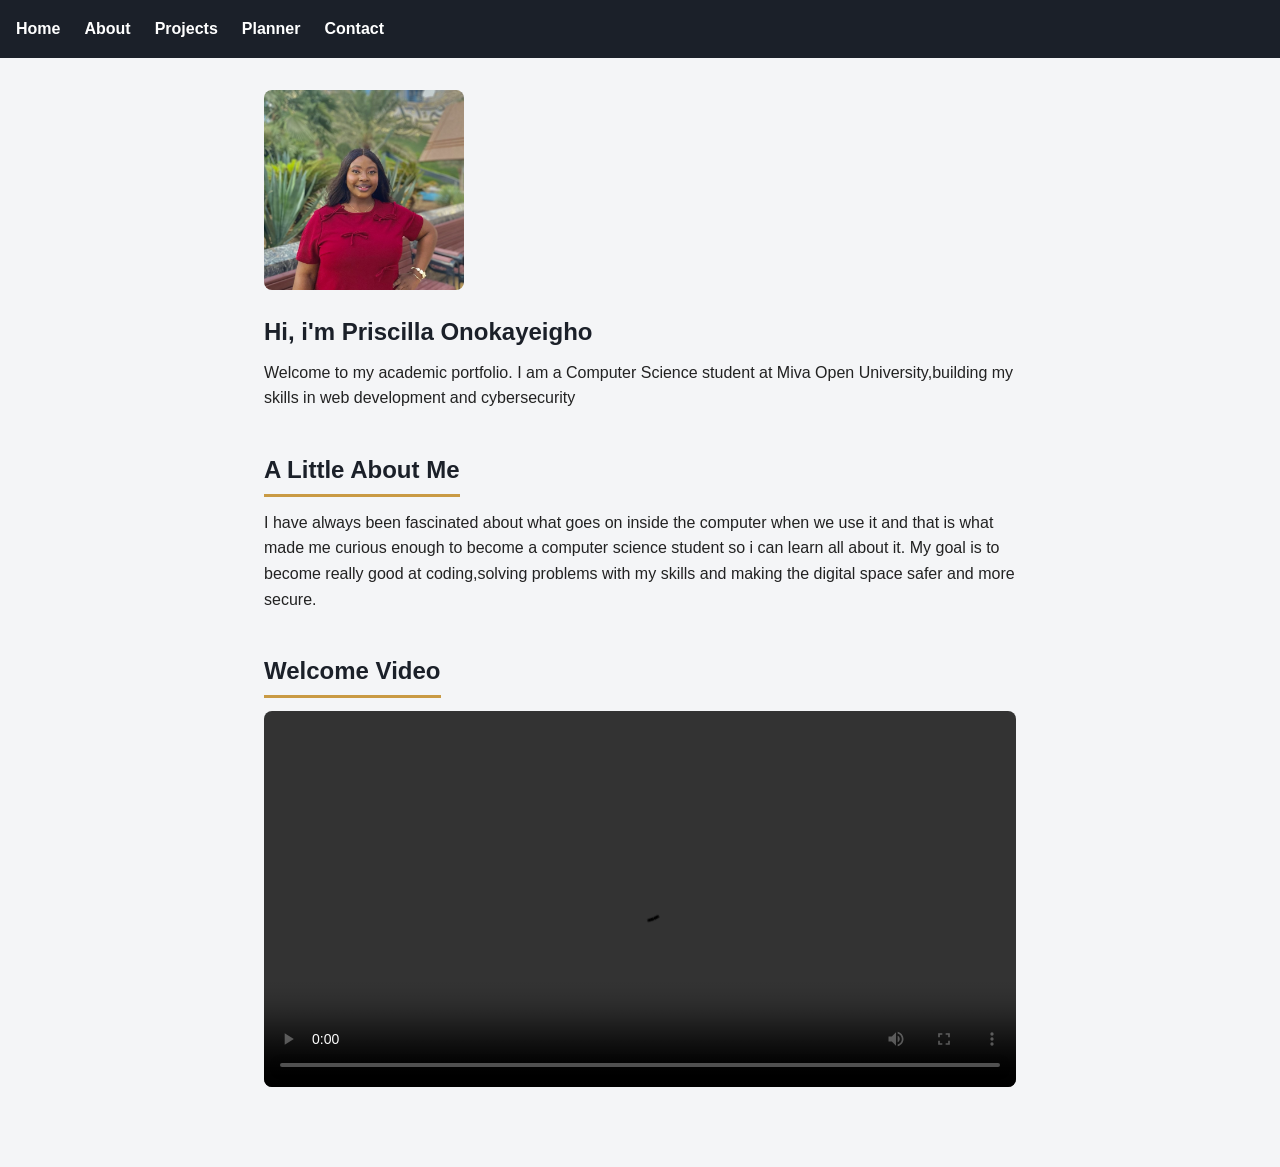
<file: index.html>
<!doctype html>
<html lang="en">
<head>
    <meta charset="UTF-8">
    <meta name="viewport" content="width=device-width, initial-scale=1.0">
    <title>Priscilla | Student Portfolio</title>
    <link rel="stylesheet" href="Style/styles.css">
</head>
<body>
<header>
    <nav>
        <ul>
           <li><a href="index.html">Home</a></li>
<li><a href="About.html">About</a></li>
<li><a href="Projects.html">Projects</a></li>
<li><a href="Planner.html">Planner</a></li>
<li><a href="Contact.html">Contact</a></li>
        </ul>
    </nav>
</header>

<main>
    <section>
        <img src="Assets/photo.jpg" alt="Photo of Priscilla" width="200">
        <h1> Hi, i'm Priscilla Onokayeigho</h1>
        <p> Welcome to my academic portfolio. I am a Computer Science student at Miva Open University,building my skills in web development and cybersecurity</p>

    </section>
    <section>
        <h2>
            A Little About Me
        </h2>
        <p>
            I have always been fascinated about what goes on inside the computer when we use it and that is what made me curious enough to become a computer science student so i can learn all about it. My goal is to become really good at coding,solving problems with my skills and making the digital space safer and more secure.

            </p>
    </section>

    <section>
    <h2>Welcome Video</h2>
    <video controls width="100%">
        <source src="Assets/welcome.mp4" type="video/mp4">
        Your browser does not support video.
    </video>
</section>

</main>




</body>
</html>
</file>
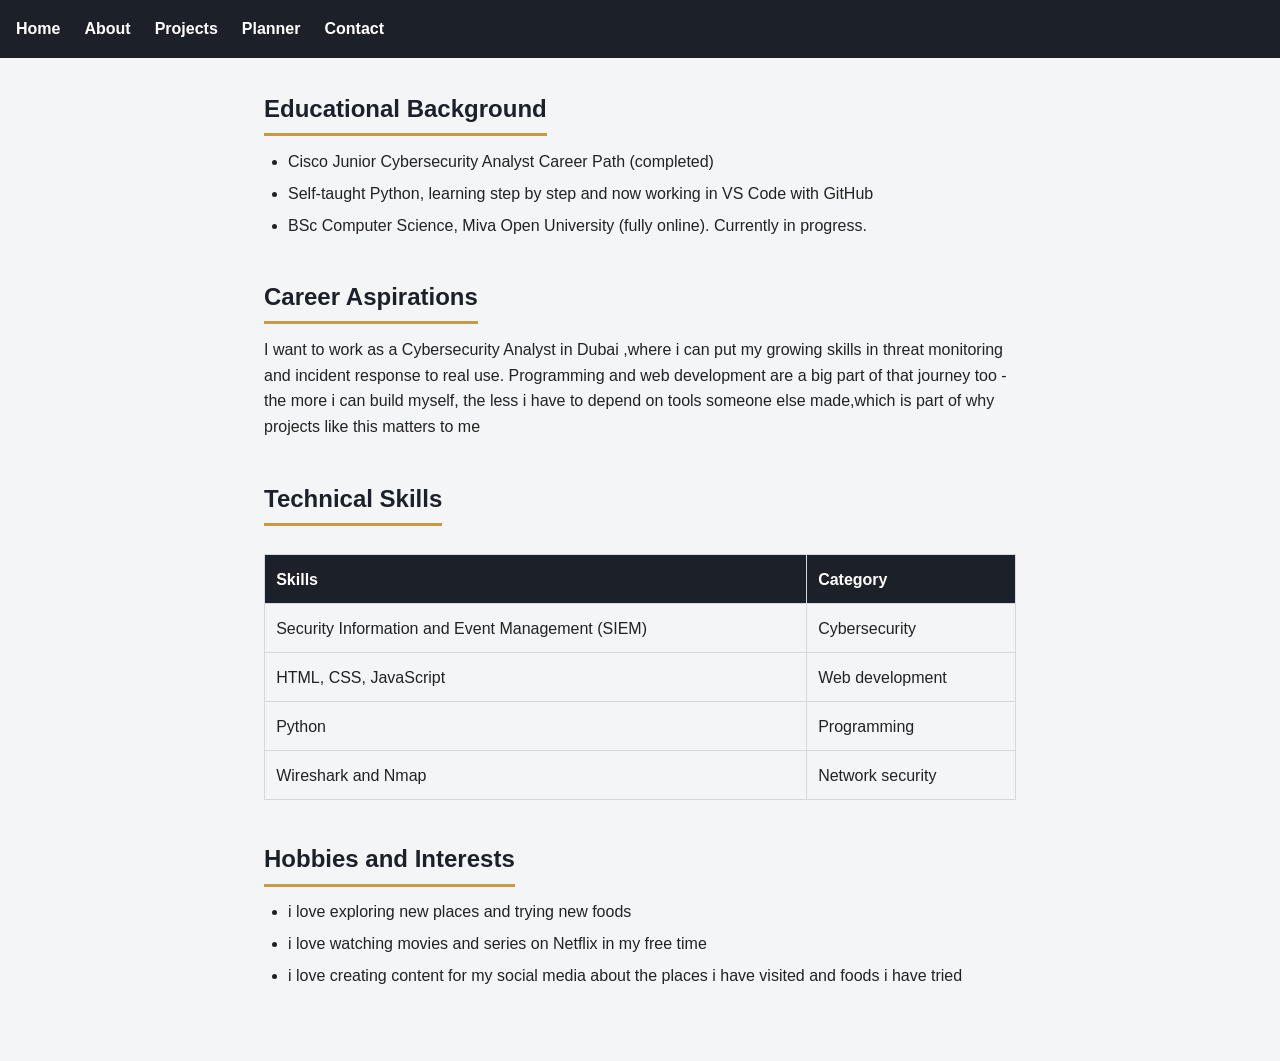
<file: About.html>
<!doctype html>
<html lang="en">
    <head>
        <meta charset="UTF-8">
        <meta name="viewport" content="width=device-width, initial-scale=1.0 ">
        <title>About Me | Priscilla</title>
        <link rel="stylesheet" href="Style/styles.css">
    </head>
    <body>
        <header>
            <nav>
                <ul>
                    <li><a href="index.html">Home</a></li>
                    <li><a href="About.html">About</a></li>
                    <li><a href="Projects.html">Projects</a></li>
                    <li><a href="Planner.html">Planner</a/></li>
                    <li><a href="Contact.html">Contact</a></li>   
                    

                </ul>
            </nav>
        </header>

        <main>
        <section>
        <h2>Educational Background</h2> 
        <ul>
            <li>Cisco Junior Cybersecurity Analyst Career Path (completed)</li>
            <li>Self-taught Python, learning step by step and now working in VS Code with GitHub </li>
            <li>BSc Computer Science, Miva Open University (fully online). Currently in progress. </li>

        </ul>

        </section>
        <section>
            <h2>Career Aspirations</h2>
            <p> I want to work as a Cybersecurity Analyst in Dubai ,where i can put my growing skills in threat monitoring and incident response to real use. Programming and web development are a big part of that journey too - the more i can build myself, the less i have to depend on tools someone else made,which is part of why projects like this matters to me   </p>

        </section>
        <section>
            <h2>Technical Skills</h2>
            <table>
                <tr>
                    <th>Skills</th>
                    <th> Category</th>       
                </tr>
                <tr>
                    <td> Security Information and Event Management (SIEM)</td>
                    <td>Cybersecurity</td>
                </tr>
                <tr>
    <td>HTML, CSS, JavaScript</td>
    <td>Web development</td>
</tr>
<tr>
    <td>Python</td>
    <td>Programming</td>
</tr>
<tr>
    <td>Wireshark and Nmap</td>
    <td>Network security</td>
</tr>
                
            </table>





        </section>
        <section>
          <h2>Hobbies and Interests</h2>
          <ul>
            <li>i love exploring new places and trying new foods</li>
            <li>i love watching movies and series on Netflix in my free time</li>
            <li>i love creating content for my social media about the places i have visited and foods i have tried</li>

          </ul> 

        </section>


        </main>
    </body>
</html>
</file>
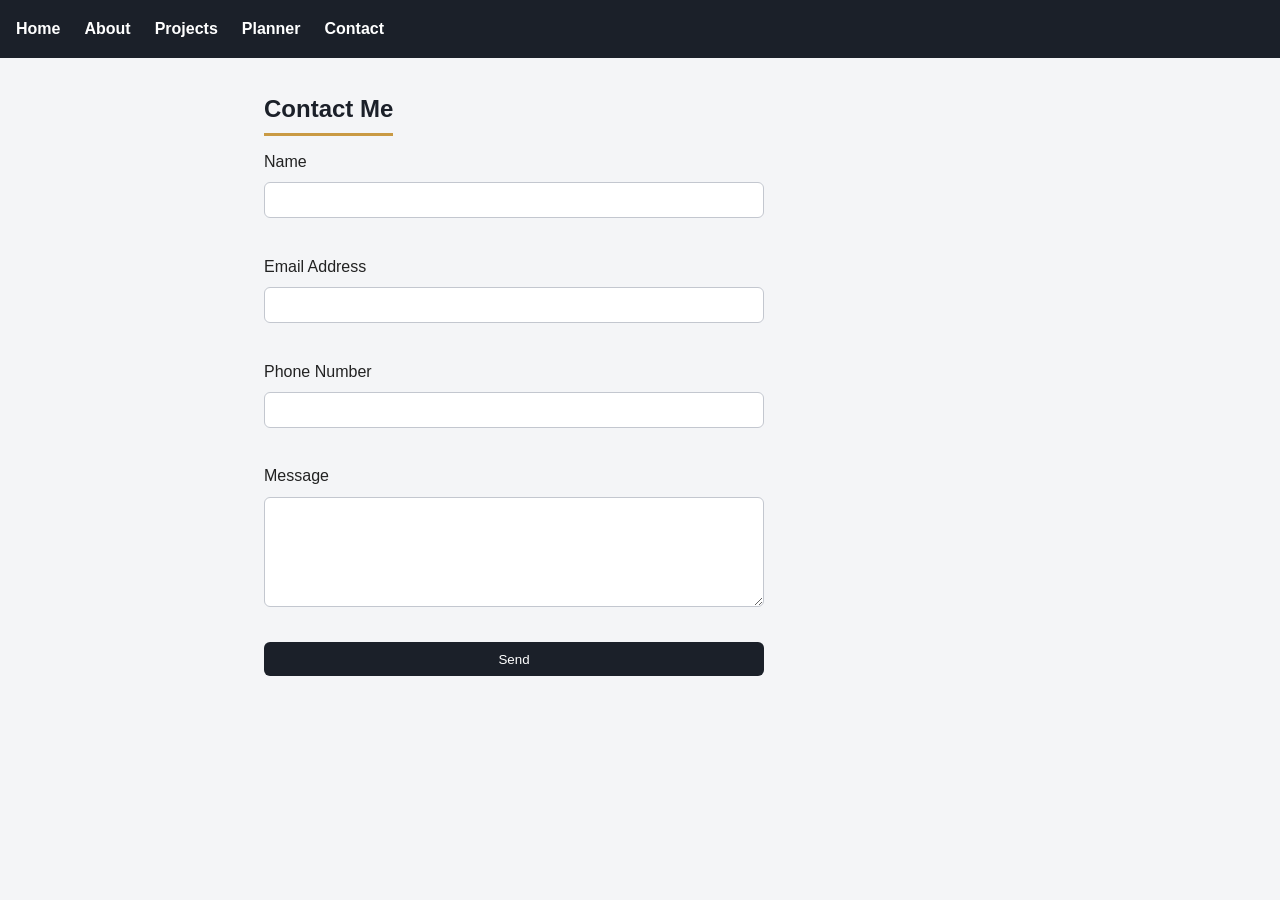
<file: Contact.html>
<!doctype html>
<html lang="en">
<head>
    <meta charset="UTF-8">
    <meta name="viewport" content="width=device-width, initial-scale=1.0">
    <title>Contact | Priscilla</title>
    <link rel="stylesheet" href="Style/styles.css">
</head>
<body>

<header>
    <nav>
        <ul>
            <li><a href="index.html">Home</a></li>
            <li><a href="About.html">About</a></li>
            <li><a href="Projects.html">Projects</a></li>
            <li><a href="Planner.html">Planner</a></li>
            <li><a href="Contact.html">Contact</a></li>
        </ul>
    </nav>
</header>

<main>
    <section>
        <h2>Contact Me</h2>

        <form id="contactForm">
            <label for="name">Name</label>
            <input type="text" id="name">
            <p class="error" id="nameError"></p>

            <label for="email">Email Address</label>
            <input type="text" id="email">
            <p class="error" id="emailError"></p>

            <label for="phone">Phone Number</label>
            <input type="text" id="phone">
            <p class="error" id="phoneError"></p>

            <label for="message">Message</label>
            <textarea id="message"></textarea>
            <p class="error" id="messageError"></p>

            <button type="submit">Send</button>
            <p id="formStatus"></p>
        </form>
    </section>
</main>

<script src="js/Main.js"></script>
</body>
</html>
</file>
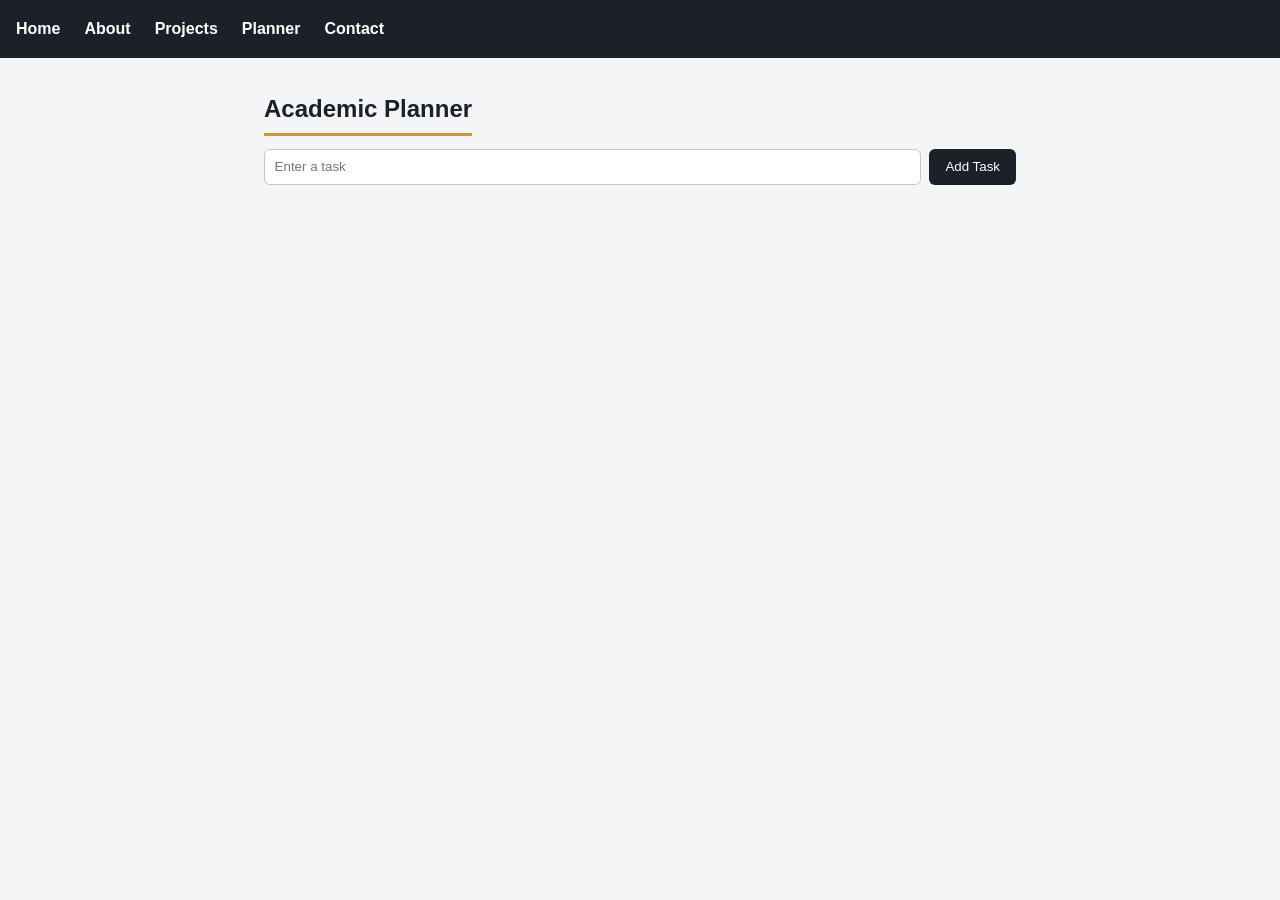
<file: Planner.html>
<!doctype html>
<html lang="en">
<head>
    <meta charset="UTF-8">
    <meta name="viewport" content="width=device-width, initial-scale=1.0">
    <title>Academic Planner | Priscilla</title>
    <link rel="stylesheet" href="Style/styles.css">
</head>
<body>

<header>
    <nav>
        <ul>
            <li><a href="index.html">Home</a></li>
            <li><a href="About.html">About</a></li>
            <li><a href="Projects.html">Projects</a></li>
            <li><a href="Planner.html">Planner</a></li>
            <li><a href="Contact.html">Contact</a></li>
        </ul>
    </nav>
</header>

<main>
<section>





    <h2>Academic Planner</h2>

    <form id="taskForm">
        <input type="text" id="taskInput" placeholder="Enter a task">
        <button type="submit">Add Task</button>
    </form>

    <ul id="taskList"></ul>

</section>





</main>

<script src="js/Main.js"></script>
</body>
</html>
</file>
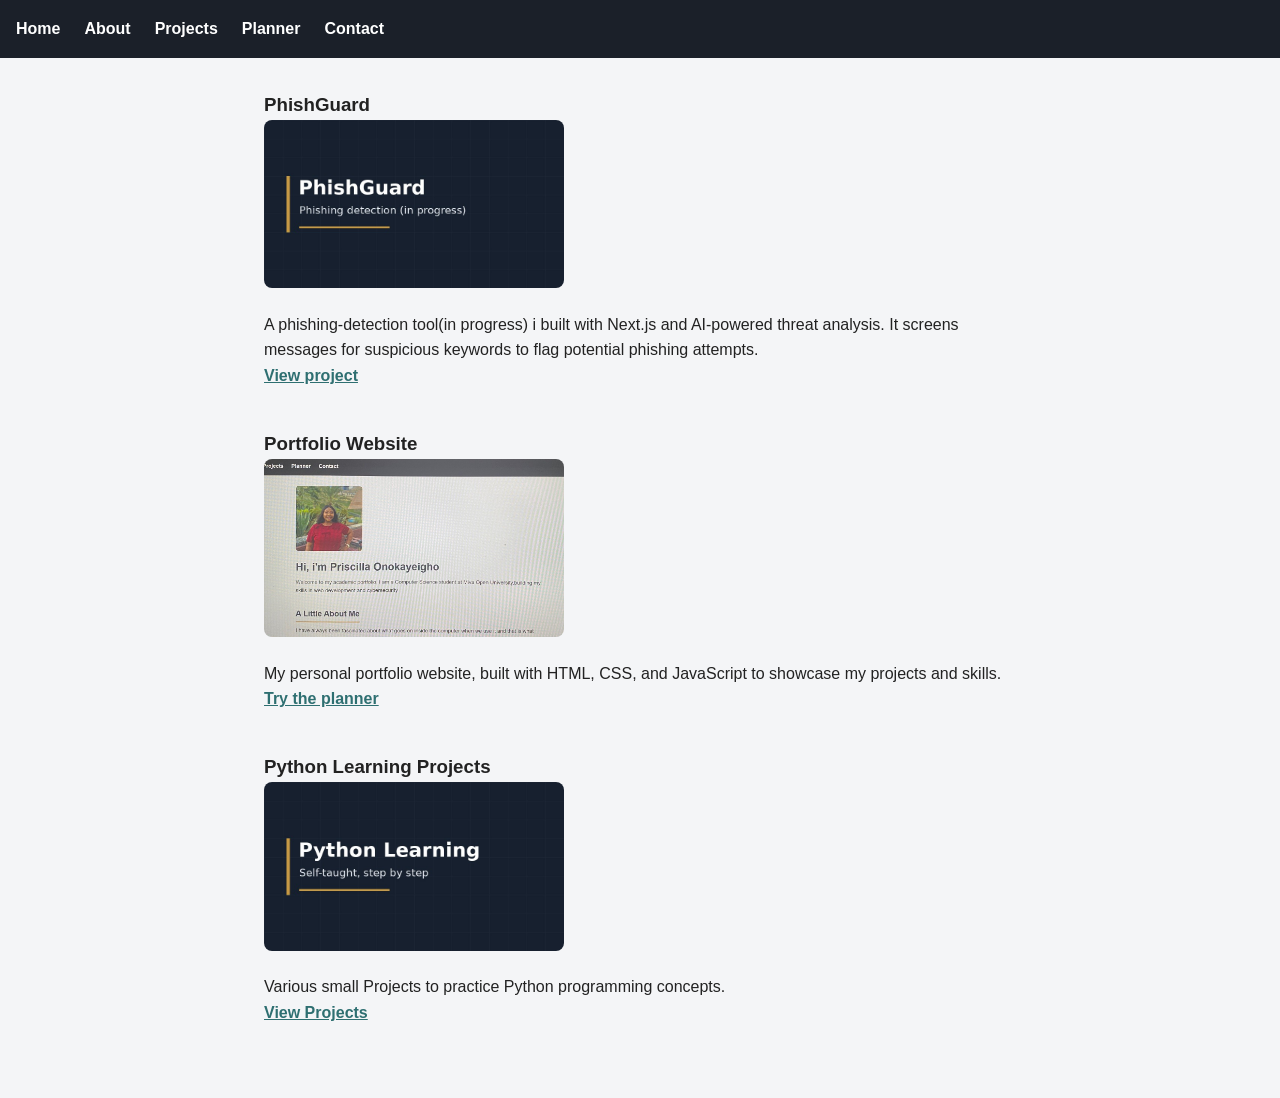
<file: Projects.html>
<!doctype html>
<html lang="en">
<head>
    <meta charset="UTF-8">
    <meta name="viewport" content="width=device-width, initial-scale=1.0">
    <title>Projects | Priscilla</title>
    <link rel="stylesheet" href="Style/styles.css">
</head>
<body>

<header>
    <nav>
        <ul>
            <li><a href="index.html">Home</a></li>
            <li><a href="About.html">About</a></li>
            <li><a href="Projects.html">Projects</a></li>
            <li><a href="Planner.html">Planner</a></li>
            <li><a href="Contact.html">Contact</a></li>
        </ul>
    </nav>
</header>

<main>
<section>
<h3>PhishGuard</h3>
<img src="Assets/phishguard.jpg" alt="PhishGuard project title card" width="300">
<p>A phishing-detection tool(in progress) i built with Next.js and AI-powered threat analysis. It screens messages for suspicious keywords to flag potential phishing attempts.</p>
    <a href="#">View project</a>
</section>
<section>
    <h3>Portfolio Website</h3>
    <img src="Assets/portfolio.jpg" alt="Screenshot of my portfolio homepage" width="300">
    <p>My personal portfolio website, built with HTML, CSS, and JavaScript to showcase my projects and skills.</p>
    <a href="Planner.html">Try the planner</a>
</section>
<section>
<h3>Python Learning Projects</h3>
<img src="Assets/python.jpg" alt="Python Learning title card" width="300">
<p> Various small Projects to practice Python programming concepts.</p>
    <a href="#">View Projects</a>

</section>




</main>

</body>
</html>
</file>
<file: Style/styles.css>
* {
    box-sizing: border-box;
    margin: 0;
    padding: 0;
}

body{
    font-family: Arial, sans-serif;
    line-height: 1.6;
    color: #222;
}
header{
    background-color:#1b2029;
    padding: 1rem;
}
header nav ul{
    list-style: none;
    display: flex;
    gap :1.5rem;
}

header nav a {
    color:white;
    text-decoration: none;
    font-weight: bold;
        border-bottom: 2px solid transparent;
    transition: color 0.3s ease, border-bottom-color 0.3s ease;

}
main{
    max-width: 800px;
    margin: 0 auto;
    padding: 2rem 1.5rem;
}

main img{
    border-radius: 8px;
    margin-bottom: 1rem;
}
h1 {
    color:#1b2029;
    margin-bottom: 0.5rem;
}
h2{
    color :#1b2029;
    border-bottom: 3px solid #c99a44;
    padding-bottom: 0.3rem;
    display: inline-block;
}
.done {
    text-decoration: line-through;
    color: gray;
}
header nav a:hover {
    color: #c99a44;
    border-bottom-color: #c99a44;
}
@media (max-width: 600px) {
    header nav ul {
        flex-wrap: wrap;
        gap: 0.8rem;
    }

    main {
        padding: 1.5rem 1rem;
    }

    h1 {
        font-size: 1.6rem;
    }
}
body {
    background-color: #f4f5f7;
}

main section {
    margin-bottom: 2.5rem;
}

h2 {
    margin-bottom: 0.8rem;
}

main ul {
    padding-left: 1.5rem;
}

main li {
    margin-bottom: 0.4rem;
}

main a {
    color: #2e6f71;
    font-weight: bold;
}

video {
    border-radius: 8px;
}

table {
    border-collapse: collapse;
    width: 100%;
    margin-top: 1rem;
}

th, td {
    border: 1px solid #d5d8de;
    padding: 0.7rem;
    text-align: left;
}

th {
    background-color: #1b2029;
    color: white;
}

input, textarea {
    padding: 0.6rem;
    border: 1px solid #c3c7cf;
    border-radius: 6px;
    font-family: inherit;
}

textarea {
    min-height: 110px;
}

button {
    background-color: #1b2029;
    color: white;
    border: none;
    padding: 0.6rem 1rem;
    border-radius: 6px;
    cursor: pointer;
    transition: background-color 0.3s ease;
}

button:hover {
    background-color: #c99a44;
    color: #1b2029;
}

#contactForm {
    display: grid;
    gap: 0.5rem;
    max-width: 500px;
}

#taskForm {
    display: flex;
    gap: 0.5rem;
}

#taskForm input {
    flex: 1;
}

.error {
    color: #b3413e;
    font-size: 0.85rem;
    min-height: 1.2rem;
}

#taskList {
    list-style: none;
    padding: 0;
    margin-top: 1rem;
}

#taskList li {
    background-color: white;
    border: 1px solid #d5d8de;
    border-radius: 6px;
    padding: 0.7rem 1rem;
    display: flex;
    justify-content: space-between;
    align-items: center;
    cursor: pointer;
}
</file>
